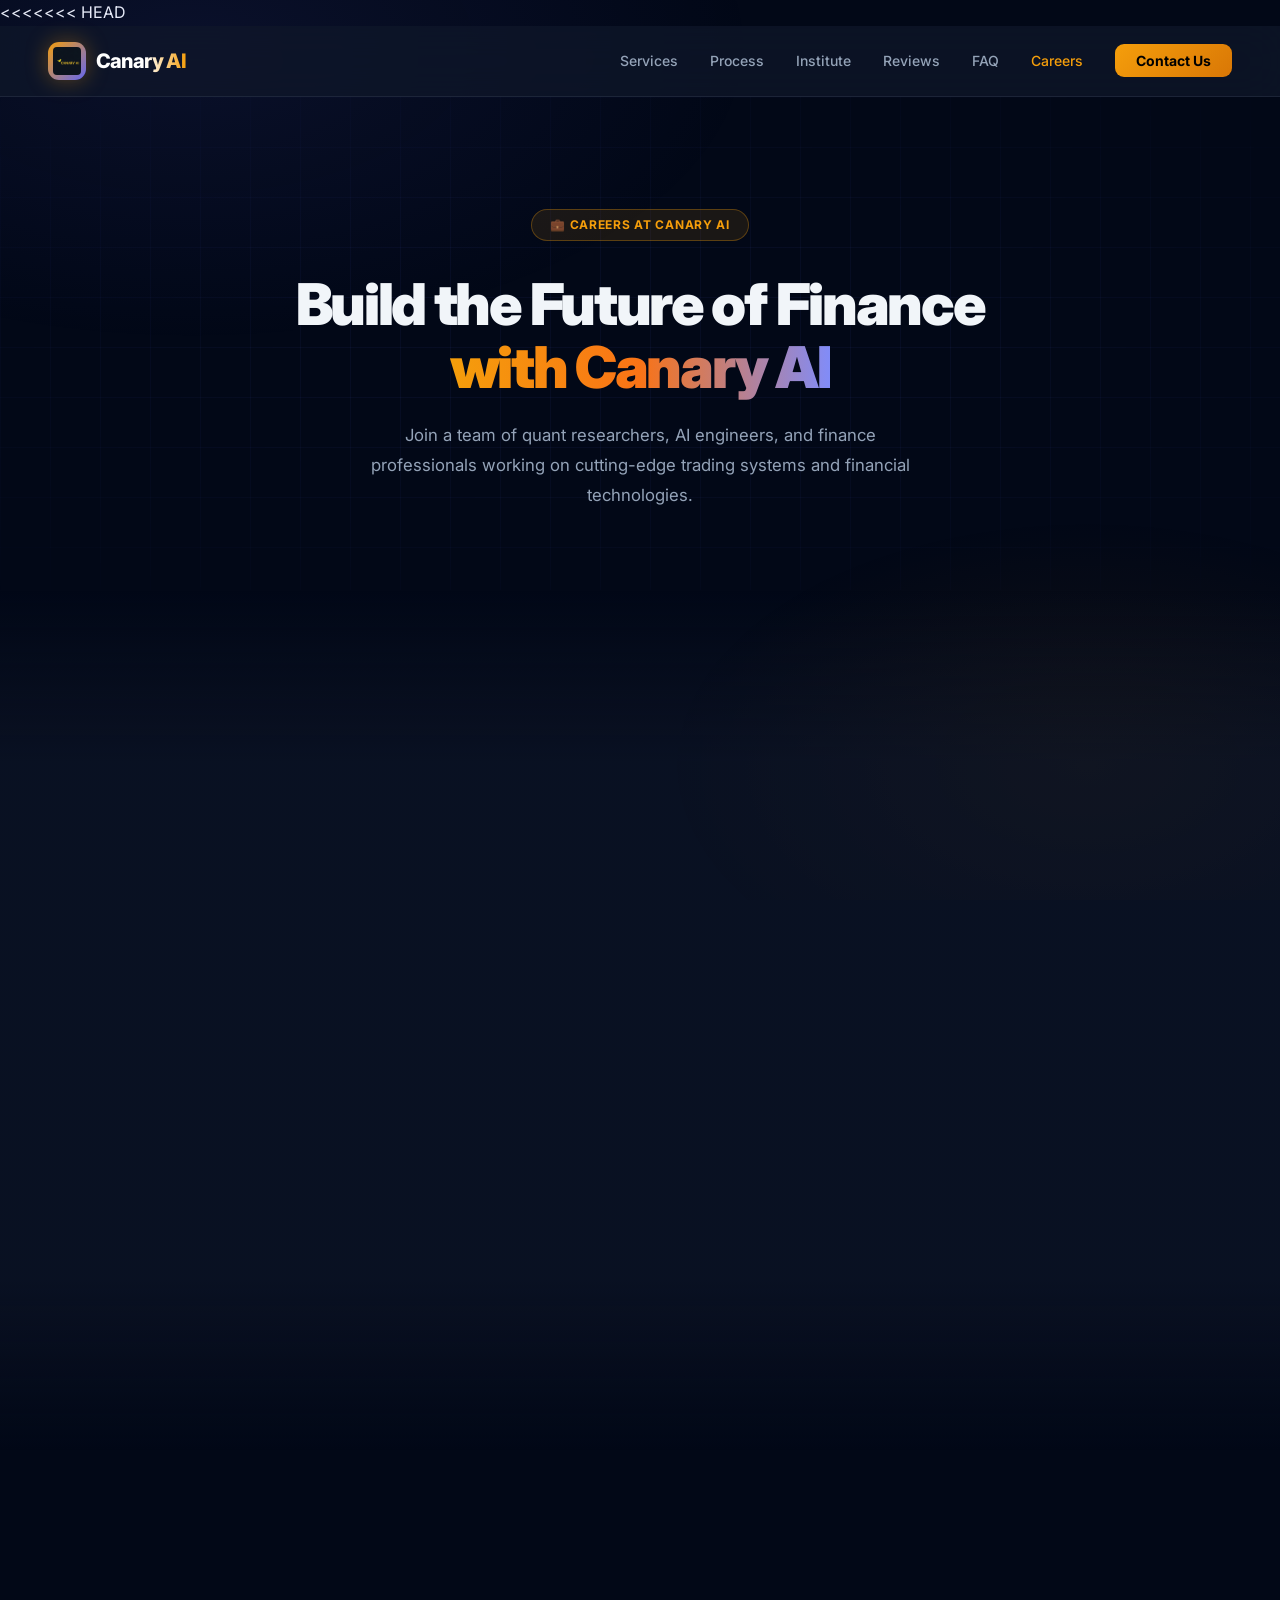
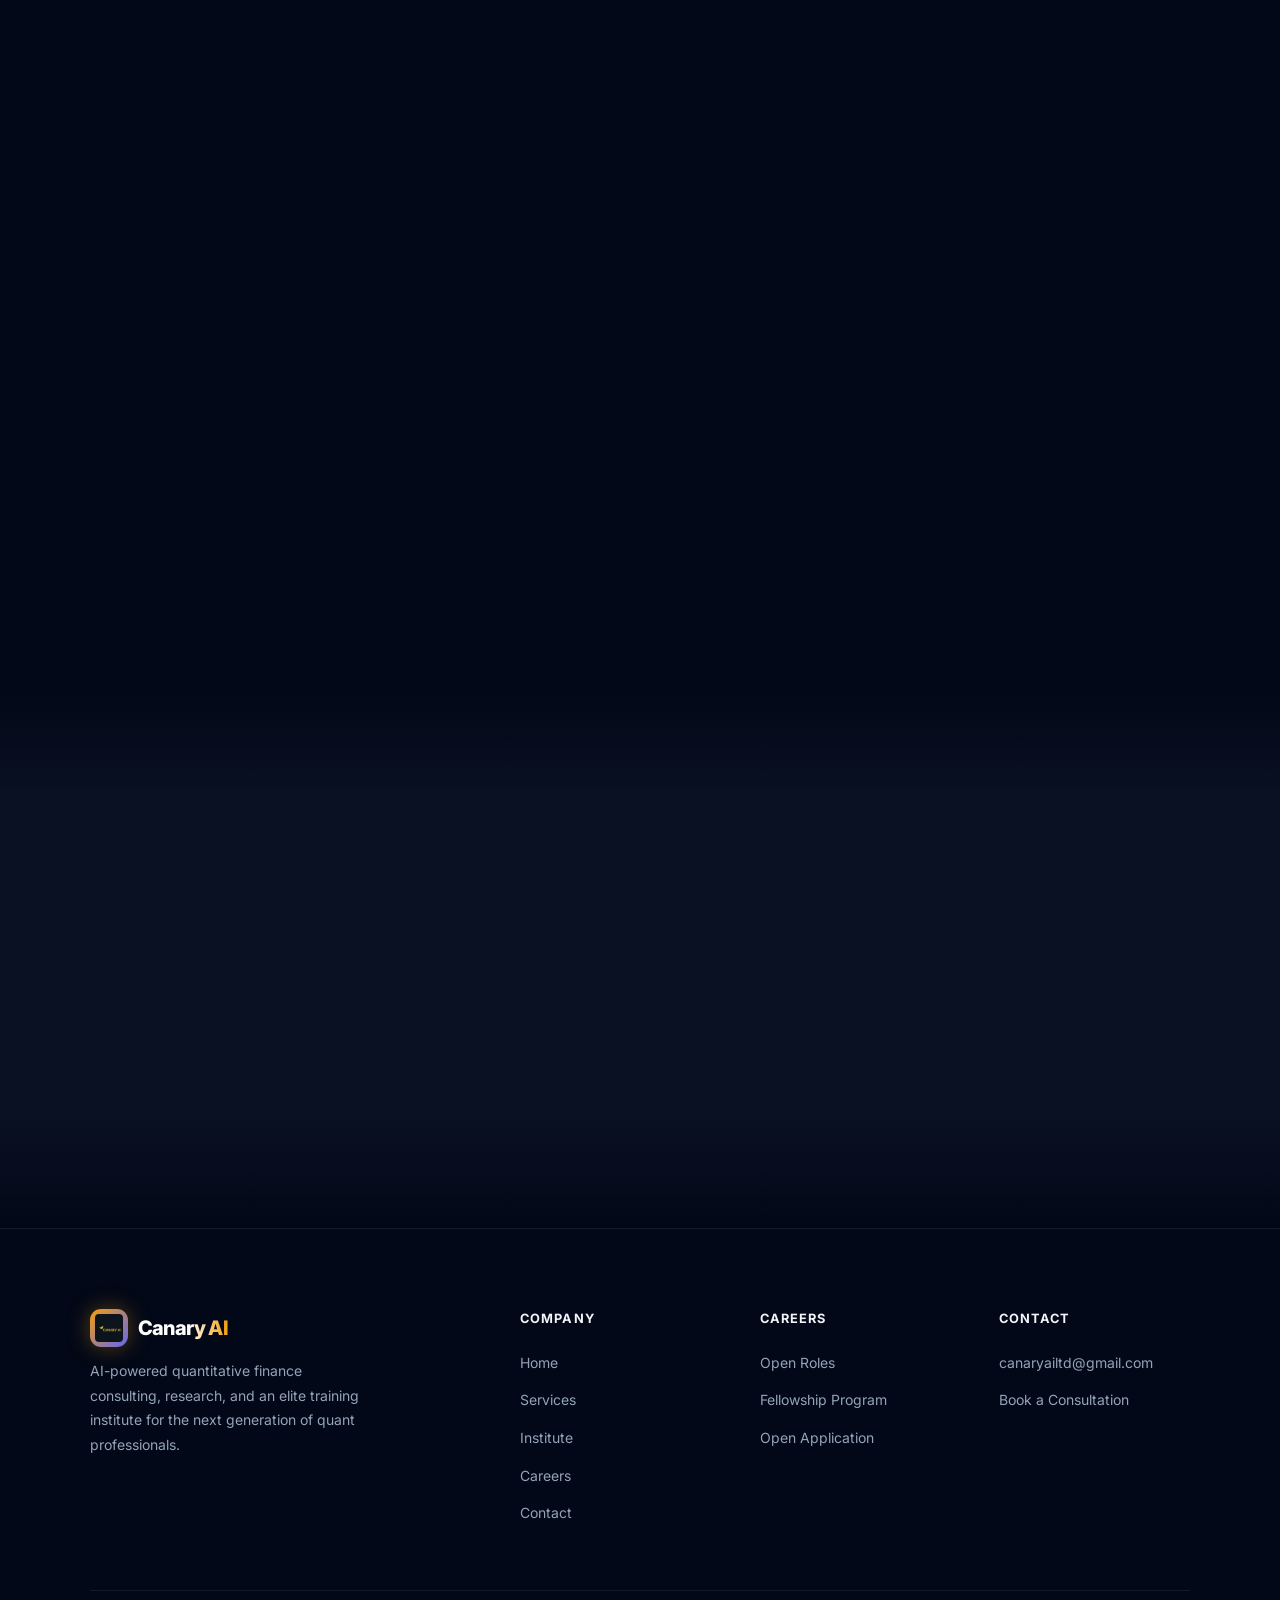
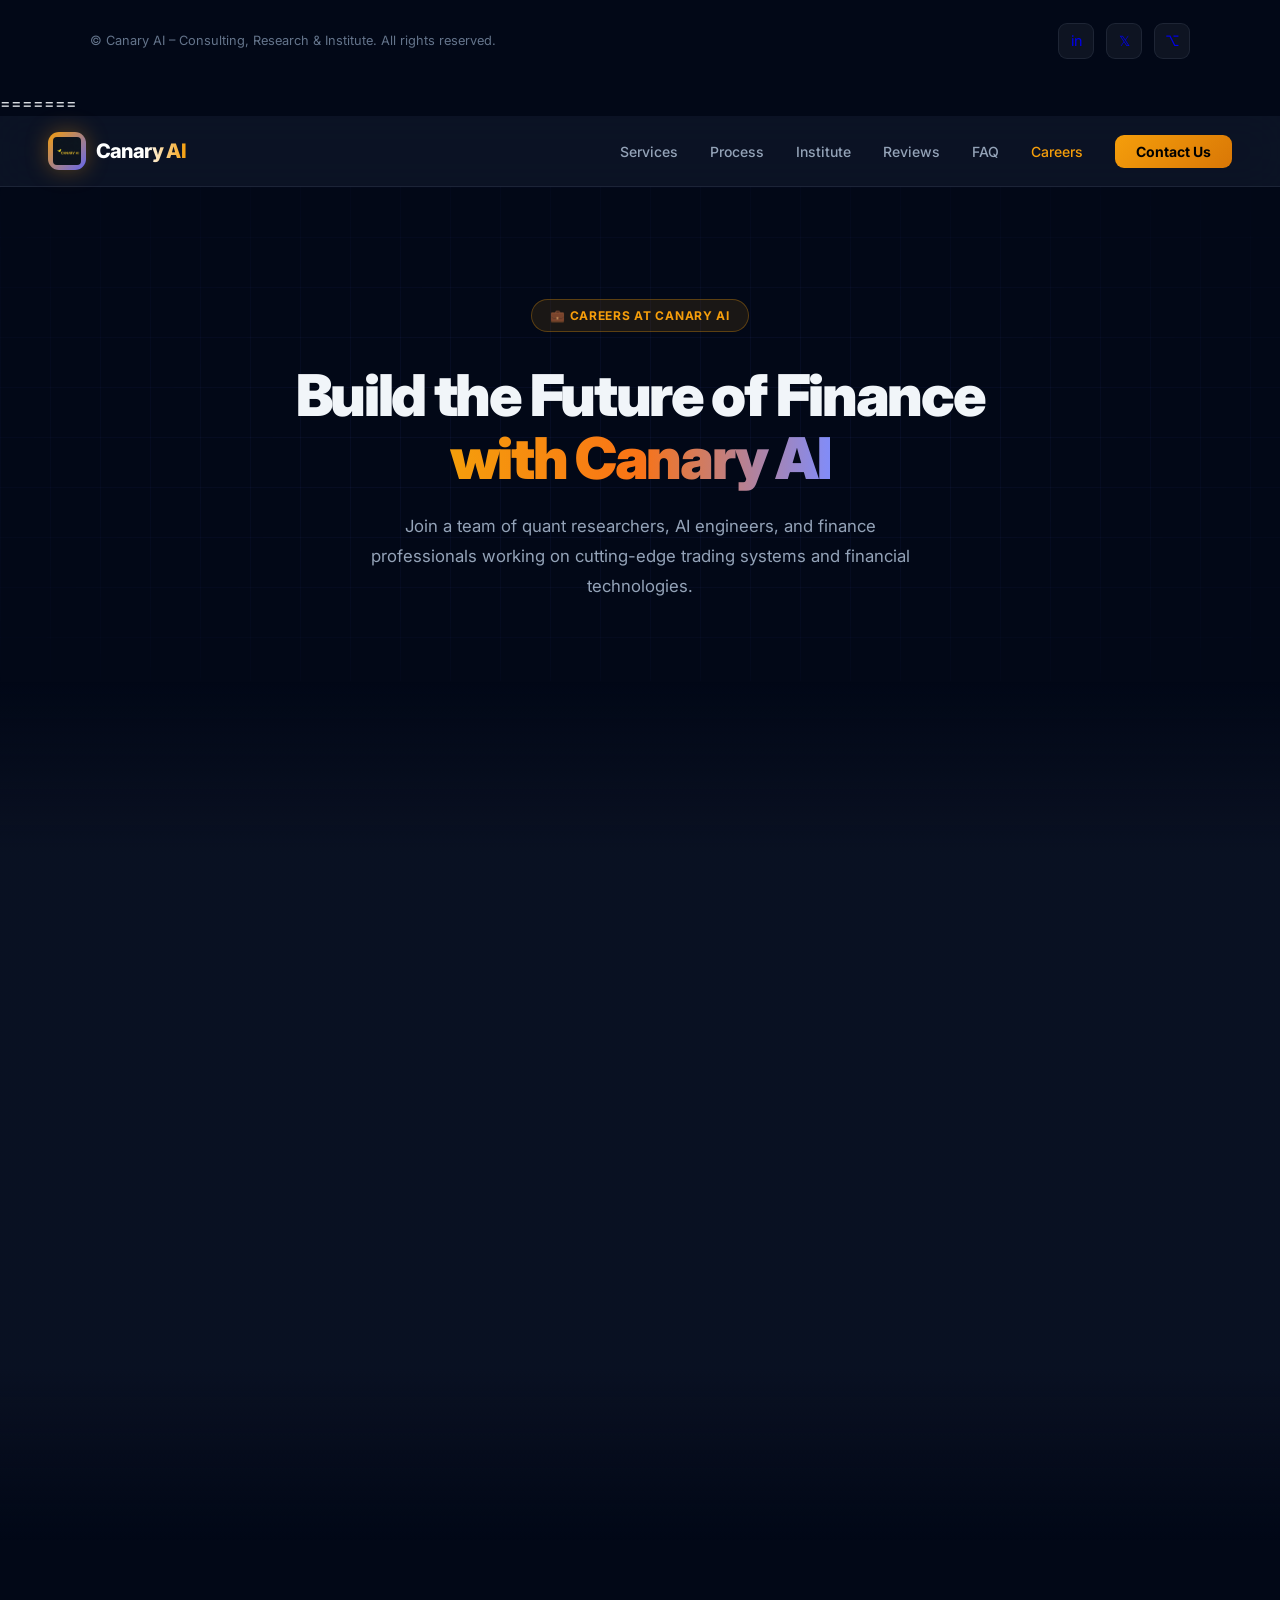
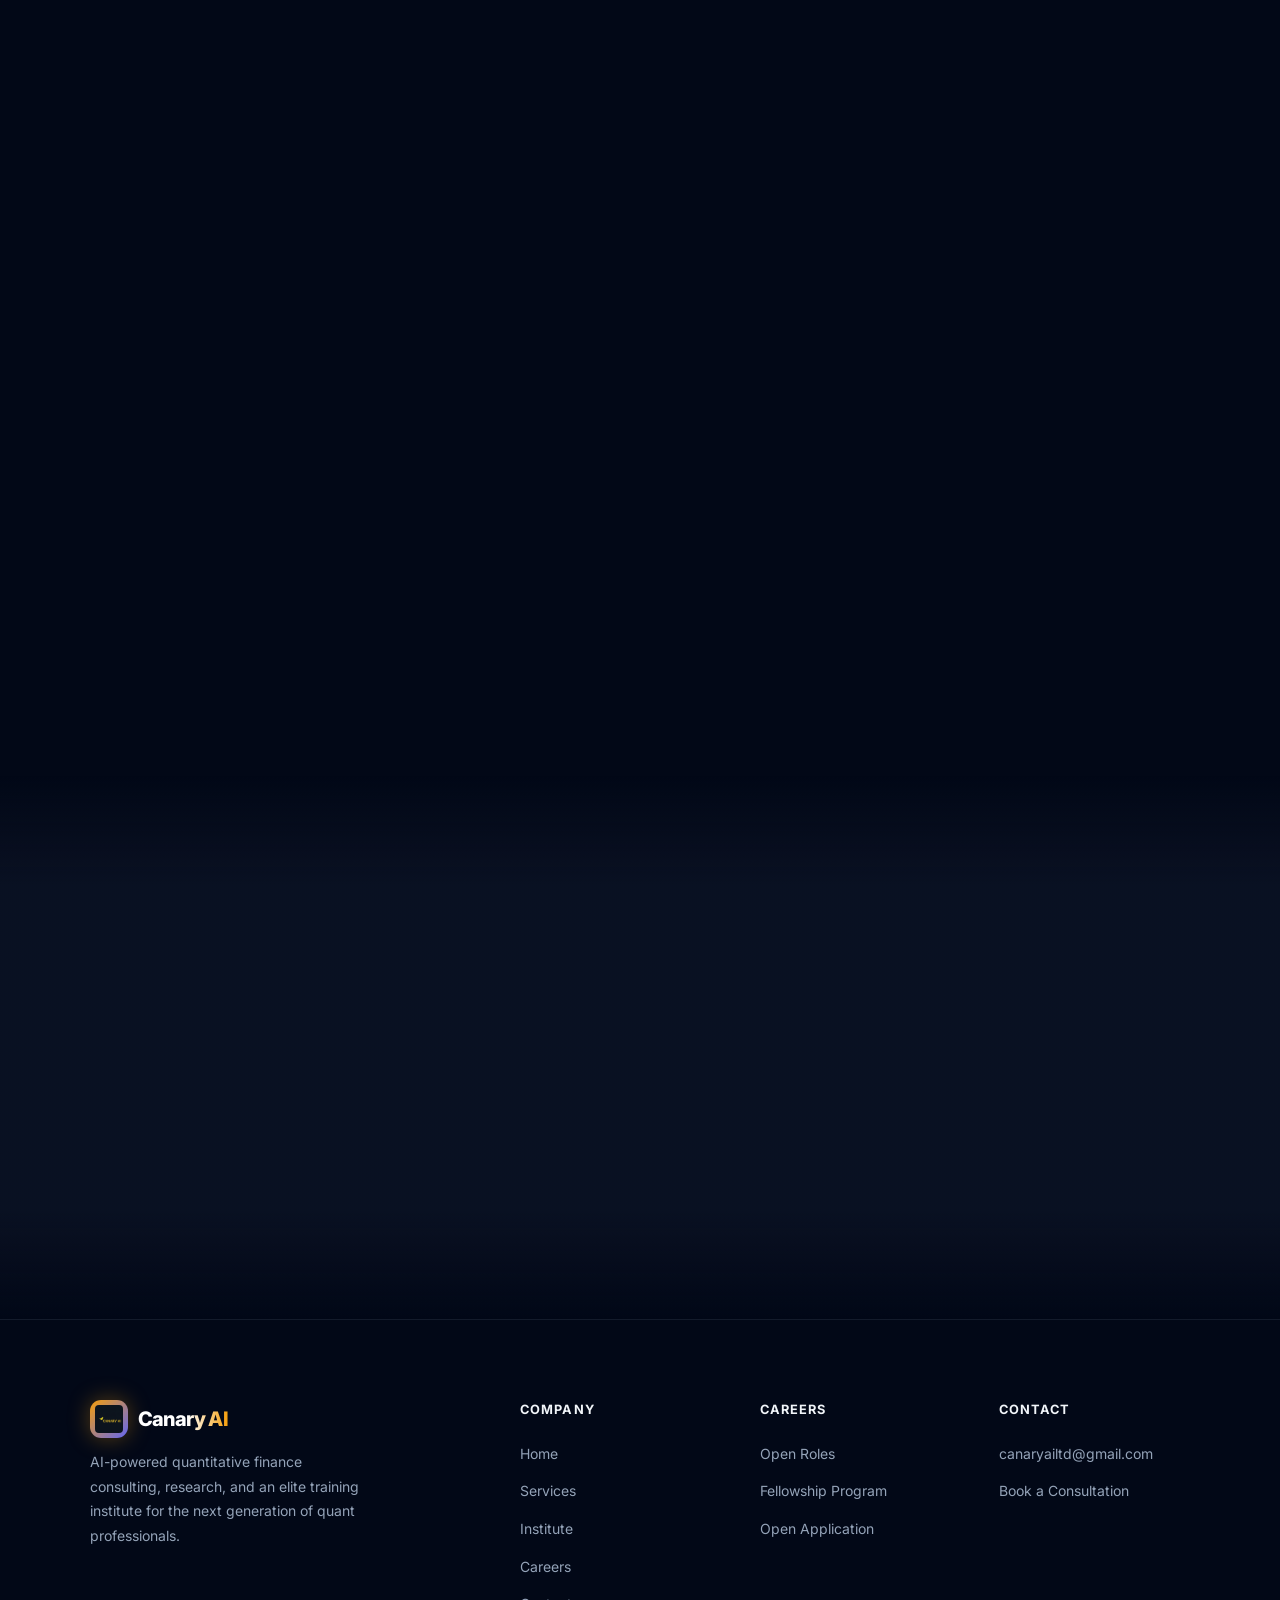
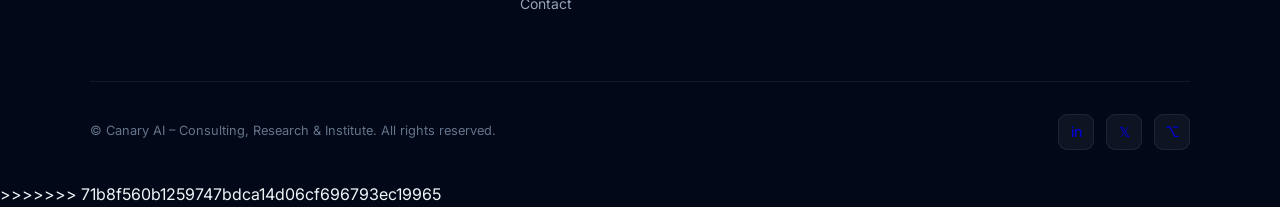
<file: careers.html>
<<<<<<< HEAD
<!DOCTYPE html>
<html lang="en">

<head>
    <meta charset="UTF-8" />
    <meta name="viewport" content="width=device-width, initial-scale=1.0" />
    <title>Careers – Canary AI</title>
    <meta name="description"
        content="Join Canary AI – explore open roles and fellowship opportunities in quantitative finance, AI research, and fintech." />
    <link rel="preconnect" href="https://fonts.googleapis.com" />
    <link rel="preconnect" href="https://fonts.gstatic.com" crossorigin />
    <link href="https://fonts.googleapis.com/css2?family=Inter:wght@300;400;500;600;700;800;900&display=swap"
        rel="stylesheet" />
    <link rel="stylesheet" href="css/style.css" />
    <style>
        /* ── Careers-page specific styles ── */
        .page-hero {
            position: relative;
            z-index: 1;
            padding: 7rem 2rem 5rem;
            text-align: center;
            overflow: hidden;
        }

        .page-hero .hero-grid {
            position: absolute;
            inset: 0;
            z-index: -1;
            background-image:
                linear-gradient(rgba(99, 102, 241, .06) 1px, transparent 1px),
                linear-gradient(90deg, rgba(99, 102, 241, .06) 1px, transparent 1px);
            background-size: 50px 50px;
            mask-image: radial-gradient(ellipse 80% 70% at 50% 50%, black 30%, transparent 100%);
        }

        .page-hero h1 {
            font-size: clamp(2rem, 5.5vw, 3.6rem);
            font-weight: 900;
            letter-spacing: -.04em;
            line-height: 1.1;
            animation: fadeUp .7s .1s ease both;
        }

        .page-hero p {
            margin-top: 1.25rem;
            color: var(--muted);
            font-size: 1.05rem;
            max-width: 580px;
            margin-left: auto;
            margin-right: auto;
            line-height: 1.8;
            animation: fadeUp .7s .2s ease both;
        }

        /* Why join */
        .why-grid {
            display: grid;
            grid-template-columns: repeat(auto-fit, minmax(240px, 1fr));
            gap: 1.25rem;
            max-width: 1100px;
            margin: 0 auto;
        }

        .why-card {
            border: 1px solid var(--border);
            border-radius: 16px;
            padding: 1.5rem;
            background: rgba(99, 102, 241, .04);
            transition: transform .3s, border-color .3s;
        }

        .why-card:hover {
            transform: translateY(-4px);
            border-color: rgba(99, 102, 241, .28);
        }

        .why-icon {
            font-size: 1.75rem;
            margin-bottom: .75rem;
        }

        .why-card h4 {
            font-size: .97rem;
            font-weight: 700;
            margin-bottom: .5rem;
        }

        .why-card p {
            color: var(--muted);
            font-size: .855rem;
            line-height: 1.7;
        }

        /* Job listings */
        .jobs-wrap {
            max-width: 860px;
            margin: 0 auto;
            display: flex;
            flex-direction: column;
            gap: 1.25rem;
        }

        .job-card {
            background: var(--glass);
            border: 1px solid var(--border);
            border-radius: 18px;
            padding: 1.75rem 2rem;
            backdrop-filter: blur(16px);
            display: flex;
            align-items: center;
            justify-content: space-between;
            gap: 1.5rem;
            flex-wrap: wrap;
            transition: transform .3s, border-color .3s, box-shadow .3s;
        }

        .job-card:hover {
            transform: translateY(-4px);
            border-color: rgba(245, 158, 11, .25);
            box-shadow: 0 16px 50px rgba(0, 0, 0, .3);
        }

        .job-info {
            flex: 1;
            min-width: 200px;
        }

        .job-dept {
            display: inline-block;
            font-size: .7rem;
            font-weight: 700;
            letter-spacing: .07em;
            text-transform: uppercase;
            border-radius: 999px;
            padding: .2rem .75rem;
            margin-bottom: .6rem;
        }

        .dept-quant {
            background: rgba(245, 158, 11, .12);
            color: var(--amber);
        }

        .dept-ai {
            background: rgba(99, 102, 241, .12);
            color: #a5b4fc;
        }

        .dept-tech {
            background: rgba(16, 185, 129, .12);
            color: #6ee7b7;
        }

        .dept-ops {
            background: rgba(239, 68, 68, .12);
            color: #fca5a5;
        }

        .dept-fellow {
            background: rgba(251, 191, 36, .12);
            color: #fde68a;
        }

        .job-card h3 {
            font-size: 1.05rem;
            font-weight: 700;
            margin-bottom: .35rem;
        }

        .job-meta {
            display: flex;
            flex-wrap: wrap;
            gap: .6rem;
            margin-top: .5rem;
        }

        .job-tag {
            font-size: .75rem;
            color: var(--subtle);
            background: rgba(255, 255, 255, .04);
            border: 1px solid var(--border);
            border-radius: 6px;
            padding: .15rem .6rem;
        }

        .job-actions {
            display: flex;
            gap: .75rem;
            align-items: center;
        }

        /* Fellowship CTA */
        .fellow-cta {
            max-width: 860px;
            margin: 0 auto;
            background: linear-gradient(135deg, rgba(245, 158, 11, .1), rgba(99, 102, 241, .1));
            border: 1px solid rgba(245, 158, 11, .22);
            border-radius: 24px;
            padding: 3rem 2.5rem;
            text-align: center;
            position: relative;
            overflow: hidden;
            backdrop-filter: blur(16px);
        }

        .fellow-cta::before {
            content: '';
            position: absolute;
            top: -40%;
            left: -20%;
            width: 260px;
            height: 260px;
            background: radial-gradient(circle, rgba(245, 158, 11, .12), transparent 70%);
            pointer-events: none;
        }

        .fellow-cta h2 {
            font-size: clamp(1.5rem, 3.5vw, 2rem);
            font-weight: 800;
            letter-spacing: -.03em;
            margin-bottom: .75rem;
        }

        .fellow-cta p {
            color: var(--muted);
            font-size: .95rem;
            margin-bottom: 2rem;
            max-width: 480px;
            margin-left: auto;
            margin-right: auto;
        }

        /* Apply modal */
        .modal-overlay {
            display: none;
            position: fixed;
            inset: 0;
            background: rgba(2, 8, 23, .85);
            z-index: 999;
            align-items: center;
            justify-content: center;
            backdrop-filter: blur(6px);
            padding: 1rem;
        }

        .modal-overlay.open {
            display: flex;
        }

        .modal {
            background: var(--bg2);
            border: 1px solid var(--border2);
            border-radius: 24px;
            padding: 2.5rem;
            max-width: 520px;
            width: 100%;
            position: relative;
            animation: fadeUp .4s ease both;
        }

        .modal-close {
            position: absolute;
            top: 1.25rem;
            right: 1.25rem;
            background: rgba(255, 255, 255, .06);
            border: 1px solid var(--border);
            border-radius: 8px;
            color: var(--muted);
            cursor: pointer;
            font-size: .9rem;
            padding: .3rem .65rem;
        }

        .modal h3 {
            font-size: 1.3rem;
            font-weight: 800;
            margin-bottom: .4rem;
        }

        .modal .role-label {
            color: var(--amber);
            font-size: .82rem;
            font-weight: 600;
            margin-bottom: 1.5rem;
            display: block;
        }

        .form-group {
            margin-bottom: 1.1rem;
        }

        .form-group label {
            display: block;
            font-size: .82rem;
            font-weight: 600;
            color: var(--muted);
            margin-bottom: .4rem;
        }

        .form-group input,
        .form-group textarea,
        .form-group select {
            width: 100%;
            background: rgba(255, 255, 255, .04);
            border: 1px solid var(--border2);
            border-radius: 10px;
            padding: .7rem 1rem;
            color: var(--text);
            font-family: inherit;
            font-size: .9rem;
            outline: none;
            transition: border-color .25s;
        }

        .form-group input:focus,
        .form-group textarea:focus,
        .form-group select:focus {
            border-color: var(--amber);
        }

        .form-group textarea {
            resize: vertical;
            min-height: 90px;
        }

        .form-group select option {
            background: var(--bg2);
        }

        .form-row {
            display: grid;
            grid-template-columns: 1fr 1fr;
            gap: 1rem;
        }

        @media(max-width:480px) {
            .form-row {
                grid-template-columns: 1fr;
            }
        }

        @keyframes fadeUp {
            from {
                opacity: 0;
                transform: translateY(18px);
            }

            to {
                opacity: 1;
                transform: none;
            }
        }

        @keyframes fadeDown {
            from {
                opacity: 0;
                transform: translateY(-14px);
            }

            to {
                opacity: 1;
                transform: none;
            }
        }

        @keyframes bounce {

            0%,
            100% {
                transform: translateY(0);
            }

            50% {
                transform: translateY(6px);
            }
        }
    </style>
</head>

<body>

    <!-- ═══ NAVBAR ═══ -->
    <nav>
        <a href="index.html" class="nav-brand">
            <div class="logo-box">
                <img src="logo.jpeg" alt="Canary AI Logo"
                    style="width:28px;height:28px;object-fit:contain;border-radius:4px;" />
            </div>
            <span class="brand-name">Canary AI</span>
        </a>
        <ul class="nav-links">
            <li><a href="index.html#services">Services</a></li>
            <li><a href="index.html#process">Process</a></li>
            <li><a href="index.html#institute">Institute</a></li>
            <li><a href="index.html#testimonials">Reviews</a></li>
            <li><a href="index.html#faq">FAQ</a></li>
            <li><a href="careers.html" style="color:var(--amber)">Careers</a></li>
            <li><a href="index.html#contact" class="nav-cta-btn">Contact Us</a></li>
        </ul>
        <button class="hamburger" id="hamburger" aria-label="Toggle menu">
            <span></span><span></span><span></span>
        </button>
    </nav>

    <div class="mobile-menu" id="mobile-menu">
        <ul>
            <li><a href="index.html#services" onclick="closeMobile()">Services</a></li>
            <li><a href="index.html#institute" onclick="closeMobile()">Institute</a></li>
            <li><a href="careers.html" onclick="closeMobile()">Careers</a></li>
            <li><a href="index.html#contact" onclick="closeMobile()">Contact Us</a></li>
        </ul>
    </div>

    <!-- ═══ PAGE HERO ═══ -->
    <section class="page-hero">
        <div class="hero-grid"></div>
        <div class="hero-badge" style="animation:fadeDown .7s ease both">💼 Careers at Canary AI</div>
        <h1>Build the Future of Finance<br /><em
                style="font-style:normal;background:linear-gradient(90deg,var(--amber),#f97316,var(--indigo2));-webkit-background-clip:text;-webkit-text-fill-color:transparent;background-clip:text">with
                Canary AI</em></h1>
        <p>Join a team of quant researchers, AI engineers, and finance professionals working on cutting-edge trading
            systems and financial technologies.</p>
    </section>

    <!-- ═══ WHY JOIN ═══ -->
    <section class="sec sec-alt">
        <div class="sec-hd reveal">
            <span class="eyebrow">Why Canary AI</span>
            <h2 class="sec-title">Why Work With Us</h2>
            <p class="sec-sub">More than a job — a launchpad into the world of quantitative AI.</p>
        </div>
        <div class="why-grid">
            <div class="why-card reveal">
                <div class="why-icon">🔬</div>
                <h4>Real Research Work</h4>
                <p>Work directly on live AI models, trading systems, and fintech products from day one — no busywork.
                </p>
            </div>
            <div class="why-card reveal">
                <div class="why-icon">🧠</div>
                <h4>Elite Mentorship</h4>
                <p>Get guidance from experienced quant researchers, algo traders, and AI engineers in your field.</p>
            </div>
            <div class="why-card reveal">
                <div class="why-icon">🚀</div>
                <h4>Fast Career Growth</h4>
                <p>High performers move fast — from intern to researcher to full-time based on capability, not
                    seniority.</p>
            </div>
            <div class="why-card reveal">
                <div class="why-icon">🌐</div>
                <h4>Remote Friendly</h4>
                <p>Work from anywhere in India. We focus on output and impact, not office hours.</p>
            </div>
            <div class="why-card reveal">
                <div class="why-icon">💰</div>
                <h4>Performance Incentives</h4>
                <p>Exceptional contributors earn stipends, bonuses, and equity-like performance rewards.</p>
            </div>
            <div class="why-card reveal">
                <div class="why-icon">📈</div>
                <h4>Market Exposure</h4>
                <p>Work with real financial data, live markets, and production-grade systems that trade real capital.
                </p>
            </div>
        </div>
    </section>

    <!-- ═══ OPEN ROLES ═══ -->
    <section class="sec" id="open-roles">
        <div class="sec-hd reveal">
            <span class="eyebrow">Open Positions</span>
            <h2 class="sec-title">Current Openings</h2>
            <p class="sec-sub">We regularly seek exceptional talent across research, engineering, and finance.</p>
        </div>

        <!-- No openings state -->
        <div class="jobs-wrap reveal">
            <div
                style="text-align:center;padding:4rem 2rem;border:1px dashed var(--border2);border-radius:24px;background:rgba(255,255,255,.02);">
                <div style="font-size:3rem;margin-bottom:1.25rem;">🔍</div>
                <h3 style="font-size:1.3rem;font-weight:800;margin-bottom:.6rem;">No Open Positions Right Now</h3>
                <p style="color:var(--muted);font-size:.95rem;max-width:460px;margin:0 auto 2rem;line-height:1.8;">We
                    don't have any active job listings at the moment, but we're always interested in hearing from
                    talented people. Send us an open application and we'll keep you in mind.</p>
                <a href="mailto:canaryailtd@gmail.com?subject=Open Application" class="btn btn-primary">📩 Send Open
                    Application</a>
            </div>
        </div>
    </section>

    <!-- ═══ FELLOWSHIP CTA ═══ -->
    <section class="sec sec-alt">
        <div class="fellow-cta reveal">
            <span class="eyebrow">Don't See Your Role?</span>
            <h2>We're Always Looking for Exceptional People</h2>
            <p>Send us your CV and tell us what you bring to the table. If you're talented and passionate about AI and
                markets, we want to hear from you.</p>
            <div style="display:flex;gap:1rem;justify-content:center;flex-wrap:wrap;position:relative;z-index:1">
                <a href="mailto:canaryailtd@gmail.com?subject=Open Application" class="btn btn-primary">📩 Send Open
                    Application</a>
                <a href="index.html#institute" class="btn btn-outline">Learn about Fellowship →</a>
            </div>
        </div>
    </section>

    <!-- ═══ FOOTER ═══ -->
    <footer>
        <div class="footer-grid">
            <div class="footer-brand">
                <a href="index.html" class="nav-brand">
                    <div class="logo-box">
                        <img src="logo.jpeg" alt="Canary AI Logo"
                            style="width:28px;height:28px;object-fit:contain;border-radius:4px;" />
                    </div>
                    <span class="brand-name">Canary AI</span>
                </a>
                <p>AI-powered quantitative finance consulting, research, and an elite training institute for the next
                    generation of quant professionals.</p>
            </div>
            <div class="footer-col">
                <h6>Company</h6>
                <ul>
                    <li><a href="index.html">Home</a></li>
                    <li><a href="index.html#services">Services</a></li>
                    <li><a href="index.html#institute">Institute</a></li>
                    <li><a href="careers.html">Careers</a></li>
                    <li><a href="index.html#contact">Contact</a></li>
                </ul>
            </div>
            <div class="footer-col">
                <h6>Careers</h6>
                <ul>
                    <li><a href="#open-roles">Open Roles</a></li>
                    <li><a href="index.html#institute">Fellowship Program</a></li>
                    <li><a href="mailto:canaryailtd@gmail.com?subject=Open Application">Open Application</a></li>
                </ul>
            </div>
            <div class="footer-col">
                <h6>Contact</h6>
                <ul>
                    <li><a href="mailto:canaryailtd@gmail.com">canaryailtd@gmail.com</a></li>
                    <li><a href="index.html#contact">Book a Consultation</a></li>
                </ul>
            </div>
        </div>
        <div class="footer-bottom">
            <p>© <span id="yr"></span> Canary AI – Consulting, Research &amp; Institute. All rights reserved.</p>
            <div class="social-links">
                <a href="https://www.linkedin.com/in/canary-ai-3b74503a5/" class="social-btn" title="LinkedIn">in</a>
                <a href="#" class="social-btn" title="Twitter / X">𝕏</a>
                <a href="#" class="social-btn" title="GitHub">⌥</a>
            </div>
        </div>
    </footer>

    <script src="js/main.js"></script>
</body>

=======
<!DOCTYPE html>
<html lang="en">

<head>
    <meta charset="UTF-8" />
    <meta name="viewport" content="width=device-width, initial-scale=1.0" />
    <title>Careers – Canary AI</title>
    <meta name="description"
        content="Join Canary AI – explore open roles and fellowship opportunities in quantitative finance, AI research, and fintech." />
    <link rel="preconnect" href="https://fonts.googleapis.com" />
    <link rel="preconnect" href="https://fonts.gstatic.com" crossorigin />
    <link href="https://fonts.googleapis.com/css2?family=Inter:wght@300;400;500;600;700;800;900&display=swap"
        rel="stylesheet" />
    <link rel="stylesheet" href="css/style.css" />
    <style>
        /* ── Careers-page specific styles ── */
        .page-hero {
            position: relative;
            z-index: 1;
            padding: 7rem 2rem 5rem;
            text-align: center;
            overflow: hidden;
        }

        .page-hero .hero-grid {
            position: absolute;
            inset: 0;
            z-index: -1;
            background-image:
                linear-gradient(rgba(99, 102, 241, .06) 1px, transparent 1px),
                linear-gradient(90deg, rgba(99, 102, 241, .06) 1px, transparent 1px);
            background-size: 50px 50px;
            mask-image: radial-gradient(ellipse 80% 70% at 50% 50%, black 30%, transparent 100%);
        }

        .page-hero h1 {
            font-size: clamp(2rem, 5.5vw, 3.6rem);
            font-weight: 900;
            letter-spacing: -.04em;
            line-height: 1.1;
            animation: fadeUp .7s .1s ease both;
        }

        .page-hero p {
            margin-top: 1.25rem;
            color: var(--muted);
            font-size: 1.05rem;
            max-width: 580px;
            margin-left: auto;
            margin-right: auto;
            line-height: 1.8;
            animation: fadeUp .7s .2s ease both;
        }

        /* Why join */
        .why-grid {
            display: grid;
            grid-template-columns: repeat(auto-fit, minmax(240px, 1fr));
            gap: 1.25rem;
            max-width: 1100px;
            margin: 0 auto;
        }

        .why-card {
            border: 1px solid var(--border);
            border-radius: 16px;
            padding: 1.5rem;
            background: rgba(99, 102, 241, .04);
            transition: transform .3s, border-color .3s;
        }

        .why-card:hover {
            transform: translateY(-4px);
            border-color: rgba(99, 102, 241, .28);
        }

        .why-icon {
            font-size: 1.75rem;
            margin-bottom: .75rem;
        }

        .why-card h4 {
            font-size: .97rem;
            font-weight: 700;
            margin-bottom: .5rem;
        }

        .why-card p {
            color: var(--muted);
            font-size: .855rem;
            line-height: 1.7;
        }

        /* Job listings */
        .jobs-wrap {
            max-width: 860px;
            margin: 0 auto;
            display: flex;
            flex-direction: column;
            gap: 1.25rem;
        }

        .job-card {
            background: var(--glass);
            border: 1px solid var(--border);
            border-radius: 18px;
            padding: 1.75rem 2rem;
            backdrop-filter: blur(16px);
            display: flex;
            align-items: center;
            justify-content: space-between;
            gap: 1.5rem;
            flex-wrap: wrap;
            transition: transform .3s, border-color .3s, box-shadow .3s;
        }

        .job-card:hover {
            transform: translateY(-4px);
            border-color: rgba(245, 158, 11, .25);
            box-shadow: 0 16px 50px rgba(0, 0, 0, .3);
        }

        .job-info {
            flex: 1;
            min-width: 200px;
        }

        .job-dept {
            display: inline-block;
            font-size: .7rem;
            font-weight: 700;
            letter-spacing: .07em;
            text-transform: uppercase;
            border-radius: 999px;
            padding: .2rem .75rem;
            margin-bottom: .6rem;
        }

        .dept-quant {
            background: rgba(245, 158, 11, .12);
            color: var(--amber);
        }

        .dept-ai {
            background: rgba(99, 102, 241, .12);
            color: #a5b4fc;
        }

        .dept-tech {
            background: rgba(16, 185, 129, .12);
            color: #6ee7b7;
        }

        .dept-ops {
            background: rgba(239, 68, 68, .12);
            color: #fca5a5;
        }

        .dept-fellow {
            background: rgba(251, 191, 36, .12);
            color: #fde68a;
        }

        .job-card h3 {
            font-size: 1.05rem;
            font-weight: 700;
            margin-bottom: .35rem;
        }

        .job-meta {
            display: flex;
            flex-wrap: wrap;
            gap: .6rem;
            margin-top: .5rem;
        }

        .job-tag {
            font-size: .75rem;
            color: var(--subtle);
            background: rgba(255, 255, 255, .04);
            border: 1px solid var(--border);
            border-radius: 6px;
            padding: .15rem .6rem;
        }

        .job-actions {
            display: flex;
            gap: .75rem;
            align-items: center;
        }

        /* Fellowship CTA */
        .fellow-cta {
            max-width: 860px;
            margin: 0 auto;
            background: linear-gradient(135deg, rgba(245, 158, 11, .1), rgba(99, 102, 241, .1));
            border: 1px solid rgba(245, 158, 11, .22);
            border-radius: 24px;
            padding: 3rem 2.5rem;
            text-align: center;
            position: relative;
            overflow: hidden;
            backdrop-filter: blur(16px);
        }

        .fellow-cta::before {
            content: '';
            position: absolute;
            top: -40%;
            left: -20%;
            width: 260px;
            height: 260px;
            background: radial-gradient(circle, rgba(245, 158, 11, .12), transparent 70%);
            pointer-events: none;
        }

        .fellow-cta h2 {
            font-size: clamp(1.5rem, 3.5vw, 2rem);
            font-weight: 800;
            letter-spacing: -.03em;
            margin-bottom: .75rem;
        }

        .fellow-cta p {
            color: var(--muted);
            font-size: .95rem;
            margin-bottom: 2rem;
            max-width: 480px;
            margin-left: auto;
            margin-right: auto;
        }

        /* Apply modal */
        .modal-overlay {
            display: none;
            position: fixed;
            inset: 0;
            background: rgba(2, 8, 23, .85);
            z-index: 999;
            align-items: center;
            justify-content: center;
            backdrop-filter: blur(6px);
            padding: 1rem;
        }

        .modal-overlay.open {
            display: flex;
        }

        .modal {
            background: var(--bg2);
            border: 1px solid var(--border2);
            border-radius: 24px;
            padding: 2.5rem;
            max-width: 520px;
            width: 100%;
            position: relative;
            animation: fadeUp .4s ease both;
        }

        .modal-close {
            position: absolute;
            top: 1.25rem;
            right: 1.25rem;
            background: rgba(255, 255, 255, .06);
            border: 1px solid var(--border);
            border-radius: 8px;
            color: var(--muted);
            cursor: pointer;
            font-size: .9rem;
            padding: .3rem .65rem;
        }

        .modal h3 {
            font-size: 1.3rem;
            font-weight: 800;
            margin-bottom: .4rem;
        }

        .modal .role-label {
            color: var(--amber);
            font-size: .82rem;
            font-weight: 600;
            margin-bottom: 1.5rem;
            display: block;
        }

        .form-group {
            margin-bottom: 1.1rem;
        }

        .form-group label {
            display: block;
            font-size: .82rem;
            font-weight: 600;
            color: var(--muted);
            margin-bottom: .4rem;
        }

        .form-group input,
        .form-group textarea,
        .form-group select {
            width: 100%;
            background: rgba(255, 255, 255, .04);
            border: 1px solid var(--border2);
            border-radius: 10px;
            padding: .7rem 1rem;
            color: var(--text);
            font-family: inherit;
            font-size: .9rem;
            outline: none;
            transition: border-color .25s;
        }

        .form-group input:focus,
        .form-group textarea:focus,
        .form-group select:focus {
            border-color: var(--amber);
        }

        .form-group textarea {
            resize: vertical;
            min-height: 90px;
        }

        .form-group select option {
            background: var(--bg2);
        }

        .form-row {
            display: grid;
            grid-template-columns: 1fr 1fr;
            gap: 1rem;
        }

        @media(max-width:480px) {
            .form-row {
                grid-template-columns: 1fr;
            }
        }

        @keyframes fadeUp {
            from {
                opacity: 0;
                transform: translateY(18px);
            }

            to {
                opacity: 1;
                transform: none;
            }
        }

        @keyframes fadeDown {
            from {
                opacity: 0;
                transform: translateY(-14px);
            }

            to {
                opacity: 1;
                transform: none;
            }
        }

        @keyframes bounce {

            0%,
            100% {
                transform: translateY(0);
            }

            50% {
                transform: translateY(6px);
            }
        }
    </style>
</head>

<body>

    <!-- ═══ NAVBAR ═══ -->
    <nav>
        <a href="index.html" class="nav-brand">
            <div class="logo-box">
                <img src="logo.jpeg" alt="Canary AI Logo"
                    style="width:28px;height:28px;object-fit:contain;border-radius:4px;" />
            </div>
            <span class="brand-name">Canary AI</span>
        </a>
        <ul class="nav-links">
            <li><a href="index.html#services">Services</a></li>
            <li><a href="index.html#process">Process</a></li>
            <li><a href="index.html#institute">Institute</a></li>
            <li><a href="index.html#testimonials">Reviews</a></li>
            <li><a href="index.html#faq">FAQ</a></li>
            <li><a href="careers.html" style="color:var(--amber)">Careers</a></li>
            <li><a href="index.html#contact" class="nav-cta-btn">Contact Us</a></li>
        </ul>
        <button class="hamburger" id="hamburger" aria-label="Toggle menu">
            <span></span><span></span><span></span>
        </button>
    </nav>

    <div class="mobile-menu" id="mobile-menu">
        <ul>
            <li><a href="index.html#services" onclick="closeMobile()">Services</a></li>
            <li><a href="index.html#institute" onclick="closeMobile()">Institute</a></li>
            <li><a href="careers.html" onclick="closeMobile()">Careers</a></li>
            <li><a href="index.html#contact" onclick="closeMobile()">Contact Us</a></li>
        </ul>
    </div>

    <!-- ═══ PAGE HERO ═══ -->
    <section class="page-hero">
        <div class="hero-grid"></div>
        <div class="hero-badge" style="animation:fadeDown .7s ease both">💼 Careers at Canary AI</div>
        <h1>Build the Future of Finance<br /><em
                style="font-style:normal;background:linear-gradient(90deg,var(--amber),#f97316,var(--indigo2));-webkit-background-clip:text;-webkit-text-fill-color:transparent;background-clip:text">with
                Canary AI</em></h1>
        <p>Join a team of quant researchers, AI engineers, and finance professionals working on cutting-edge trading
            systems and financial technologies.</p>
    </section>

    <!-- ═══ WHY JOIN ═══ -->
    <section class="sec sec-alt">
        <div class="sec-hd reveal">
            <span class="eyebrow">Why Canary AI</span>
            <h2 class="sec-title">Why Work With Us</h2>
            <p class="sec-sub">More than a job — a launchpad into the world of quantitative AI.</p>
        </div>
        <div class="why-grid">
            <div class="why-card reveal">
                <div class="why-icon">🔬</div>
                <h4>Real Research Work</h4>
                <p>Work directly on live AI models, trading systems, and fintech products from day one — no busywork.
                </p>
            </div>
            <div class="why-card reveal">
                <div class="why-icon">🧠</div>
                <h4>Elite Mentorship</h4>
                <p>Get guidance from experienced quant researchers, algo traders, and AI engineers in your field.</p>
            </div>
            <div class="why-card reveal">
                <div class="why-icon">🚀</div>
                <h4>Fast Career Growth</h4>
                <p>High performers move fast — from intern to researcher to full-time based on capability, not
                    seniority.</p>
            </div>
            <div class="why-card reveal">
                <div class="why-icon">🌐</div>
                <h4>Remote Friendly</h4>
                <p>Work from anywhere in India. We focus on output and impact, not office hours.</p>
            </div>
            <div class="why-card reveal">
                <div class="why-icon">💰</div>
                <h4>Performance Incentives</h4>
                <p>Exceptional contributors earn stipends, bonuses, and equity-like performance rewards.</p>
            </div>
            <div class="why-card reveal">
                <div class="why-icon">📈</div>
                <h4>Market Exposure</h4>
                <p>Work with real financial data, live markets, and production-grade systems that trade real capital.
                </p>
            </div>
        </div>
    </section>

    <!-- ═══ OPEN ROLES ═══ -->
    <section class="sec" id="open-roles">
        <div class="sec-hd reveal">
            <span class="eyebrow">Open Positions</span>
            <h2 class="sec-title">Current Openings</h2>
            <p class="sec-sub">We regularly seek exceptional talent across research, engineering, and finance.</p>
        </div>

        <!-- No openings state -->
        <div class="jobs-wrap reveal">
            <div
                style="text-align:center;padding:4rem 2rem;border:1px dashed var(--border2);border-radius:24px;background:rgba(255,255,255,.02);">
                <div style="font-size:3rem;margin-bottom:1.25rem;">🔍</div>
                <h3 style="font-size:1.3rem;font-weight:800;margin-bottom:.6rem;">No Open Positions Right Now</h3>
                <p style="color:var(--muted);font-size:.95rem;max-width:460px;margin:0 auto 2rem;line-height:1.8;">We
                    don't have any active job listings at the moment, but we're always interested in hearing from
                    talented people. Send us an open application and we'll keep you in mind.</p>
                <a href="mailto:canaryailtd@gmail.com?subject=Open Application" class="btn btn-primary">📩 Send Open
                    Application</a>
            </div>
        </div>
    </section>

    <!-- ═══ FELLOWSHIP CTA ═══ -->
    <section class="sec sec-alt">
        <div class="fellow-cta reveal">
            <span class="eyebrow">Don't See Your Role?</span>
            <h2>We're Always Looking for Exceptional People</h2>
            <p>Send us your CV and tell us what you bring to the table. If you're talented and passionate about AI and
                markets, we want to hear from you.</p>
            <div style="display:flex;gap:1rem;justify-content:center;flex-wrap:wrap;position:relative;z-index:1">
                <a href="mailto:canaryailtd@gmail.com?subject=Open Application" class="btn btn-primary">📩 Send Open
                    Application</a>
                <a href="index.html#institute" class="btn btn-outline">Learn about Fellowship →</a>
            </div>
        </div>
    </section>

    <!-- ═══ FOOTER ═══ -->
    <footer>
        <div class="footer-grid">
            <div class="footer-brand">
                <a href="index.html" class="nav-brand">
                    <div class="logo-box">
                        <img src="logo.jpeg" alt="Canary AI Logo"
                            style="width:28px;height:28px;object-fit:contain;border-radius:4px;" />
                    </div>
                    <span class="brand-name">Canary AI</span>
                </a>
                <p>AI-powered quantitative finance consulting, research, and an elite training institute for the next
                    generation of quant professionals.</p>
            </div>
            <div class="footer-col">
                <h6>Company</h6>
                <ul>
                    <li><a href="index.html">Home</a></li>
                    <li><a href="index.html#services">Services</a></li>
                    <li><a href="index.html#institute">Institute</a></li>
                    <li><a href="careers.html">Careers</a></li>
                    <li><a href="index.html#contact">Contact</a></li>
                </ul>
            </div>
            <div class="footer-col">
                <h6>Careers</h6>
                <ul>
                    <li><a href="#open-roles">Open Roles</a></li>
                    <li><a href="index.html#institute">Fellowship Program</a></li>
                    <li><a href="mailto:canaryailtd@gmail.com?subject=Open Application">Open Application</a></li>
                </ul>
            </div>
            <div class="footer-col">
                <h6>Contact</h6>
                <ul>
                    <li><a href="mailto:canaryailtd@gmail.com">canaryailtd@gmail.com</a></li>
                    <li><a href="index.html#contact">Book a Consultation</a></li>
                </ul>
            </div>
        </div>
        <div class="footer-bottom">
            <p>© <span id="yr"></span> Canary AI – Consulting, Research &amp; Institute. All rights reserved.</p>
            <div class="social-links">
                <a href="https://www.linkedin.com/in/canary-ai-3b74503a5/" class="social-btn" title="LinkedIn">in</a>
                <a href="#" class="social-btn" title="Twitter / X">𝕏</a>
                <a href="#" class="social-btn" title="GitHub">⌥</a>
            </div>
        </div>
    </footer>

    <script src="js/main.js"></script>
</body>

>>>>>>> 71b8f560b1259747bdca14d06cf696793ec19965
</html>
</file>
<file: css/style.css>
/* ─────────────────────────────────────────
   Canary AI – Main Stylesheet
   style.css
───────────────────────────────────────── */

/* ── RESET & ROOT ── */
*, *::before, *::after {
  box-sizing: border-box;
  margin: 0;
  padding: 0;
}

:root {
  --bg:          #020817;
  --bg2:         #0f172a;
  --bg3:         #1e293b;
  --border:      rgba(148, 163, 184, .12);
  --border2:     rgba(148, 163, 184, .2);
  --amber:       #f59e0b;
  --amber2:      #d97706;
  --amber-glow:  rgba(245, 158, 11, .35);
  --indigo:      #6366f1;
  --indigo2:     #818cf8;
  --emerald:     #10b981;
  --text:        #f1f5f9;
  --muted:       #94a3b8;
  --subtle:      #64748b;
  --glass:       rgba(15, 23, 42, .75);
}

html {
  scroll-behavior: smooth;
}

body {
  font-family: 'Inter', sans-serif;
  background: var(--bg);
  color: var(--text);
  line-height: 1.6;
  overflow-x: hidden;
}

/* Ambient background glow */
body::before {
  content: '';
  position: fixed;
  inset: 0;
  pointer-events: none;
  z-index: 0;
  background:
    radial-gradient(ellipse 80% 60% at 15% 5%,  rgba(99, 102, 241, .09) 0%, transparent 55%),
    radial-gradient(ellipse 60% 50% at 85% 85%, rgba(245, 158, 11, .07) 0%, transparent 55%);
}

/* ─────────────────────────────────────────
   NAVBAR
───────────────────────────────────────── */
nav {
  position: sticky;
  top: 0;
  z-index: 200;
  display: flex;
  align-items: center;
  justify-content: space-between;
  padding: 1rem 3rem;
  background: var(--glass);
  backdrop-filter: blur(20px);
  -webkit-backdrop-filter: blur(20px);
  border-bottom: 1px solid var(--border);
}

.nav-brand {
  display: flex;
  align-items: center;
  gap: .6rem;
  text-decoration: none;
}

.logo-box {
  width: 38px;
  height: 38px;
  border-radius: 11px;
  display: flex;
  align-items: center;
  justify-content: center;
  font-size: 20px;
  background: linear-gradient(135deg, var(--amber), var(--indigo));
  box-shadow: 0 0 22px var(--amber-glow);
}

.brand-name {
  font-size: 1.25rem;
  font-weight: 800;
  letter-spacing: -.03em;
  background: linear-gradient(90deg, #fff 55%, var(--amber));
  -webkit-background-clip: text;
  -webkit-text-fill-color: transparent;
  background-clip: text;
}

.nav-links {
  display: flex;
  gap: 2rem;
  list-style: none;
  align-items: center;
}

.nav-links a {
  color: var(--muted);
  text-decoration: none;
  font-size: .875rem;
  font-weight: 500;
  transition: color .25s;
  position: relative;
}

.nav-links a::after {
  content: '';
  position: absolute;
  bottom: -3px;
  left: 0;
  width: 0;
  height: 2px;
  background: var(--amber);
  border-radius: 1px;
  transition: width .3s;
}

.nav-links a:hover             { color: var(--amber); }
.nav-links a:hover::after      { width: 100%; }

.nav-cta-btn {
  background: linear-gradient(135deg, var(--amber), var(--amber2));
  color: #000 !important;
  padding: .5rem 1.3rem;
  border-radius: 9px;
  font-weight: 700 !important;
  transition: transform .2s, box-shadow .2s !important;
}

.nav-cta-btn::after              { display: none !important; }
.nav-cta-btn:hover {
  transform: translateY(-2px) !important;
  box-shadow: 0 6px 22px var(--amber-glow) !important;
  color: #000 !important;
}

/* Hamburger (mobile) */
.hamburger {
  display: none;
  flex-direction: column;
  gap: 5px;
  cursor: pointer;
  padding: 4px;
  background: none;
  border: none;
}

.hamburger span {
  display: block;
  width: 24px;
  height: 2px;
  background: var(--text);
  border-radius: 2px;
  transition: .3s;
}

.hamburger.open span:nth-child(1) { transform: translateY(7px) rotate(45deg); }
.hamburger.open span:nth-child(2) { opacity: 0; }
.hamburger.open span:nth-child(3) { transform: translateY(-7px) rotate(-45deg); }

/* Mobile menu */
.mobile-menu {
  display: none;
  position: fixed;
  top: 65px;
  left: 0;
  right: 0;
  background: var(--glass);
  backdrop-filter: blur(20px);
  border-bottom: 1px solid var(--border);
  padding: 1.5rem 2rem;
  z-index: 199;
}

.mobile-menu.open { display: block; }

.mobile-menu ul {
  list-style: none;
  display: flex;
  flex-direction: column;
  gap: 1.25rem;
}

.mobile-menu a {
  color: var(--muted);
  text-decoration: none;
  font-size: 1rem;
  font-weight: 500;
}

/* ─────────────────────────────────────────
   HERO
───────────────────────────────────────── */
.hero {
  position: relative;
  z-index: 1;
  padding: 8rem 2rem 6rem;
  text-align: center;
  overflow: hidden;
}

.hero-grid {
  position: absolute;
  inset: 0;
  z-index: -1;
  background-image:
    linear-gradient(rgba(99, 102, 241, .06) 1px, transparent 1px),
    linear-gradient(90deg, rgba(99, 102, 241, .06) 1px, transparent 1px);
  background-size: 50px 50px;
  mask-image: radial-gradient(ellipse 80% 70% at 50% 50%, black 30%, transparent 100%);
}

.hero-inner {
  max-width: 860px;
  margin: 0 auto;
}

.hero-badge {
  display: inline-flex;
  align-items: center;
  gap: .5rem;
  background: rgba(245, 158, 11, .1);
  border: 1px solid rgba(245, 158, 11, .3);
  border-radius: 999px;
  padding: .35rem 1.1rem;
  font-size: .75rem;
  font-weight: 700;
  color: var(--amber);
  letter-spacing: .06em;
  text-transform: uppercase;
  margin-bottom: 2rem;
  animation: fadeDown .7s ease both;
}

.hero h1 {
  font-size: clamp(2.4rem, 6.5vw, 4.2rem);
  font-weight: 900;
  line-height: 1.1;
  letter-spacing: -.04em;
  animation: fadeUp .7s .1s ease both;
}

.hero h1 em {
  font-style: normal;
  background: linear-gradient(90deg, var(--amber) 0%, #f97316 40%, var(--indigo2) 100%);
  -webkit-background-clip: text;
  -webkit-text-fill-color: transparent;
  background-clip: text;
}

.hero-sub {
  margin-top: 1.5rem;
  color: var(--muted);
  font-size: 1.1rem;
  max-width: 620px;
  margin-left: auto;
  margin-right: auto;
  line-height: 1.8;
  animation: fadeUp .7s .2s ease both;
}

.hero-btns {
  margin-top: 2.5rem;
  display: flex;
  flex-wrap: wrap;
  gap: 1rem;
  justify-content: center;
  animation: fadeUp .7s .3s ease both;
}

.hero-scroll {
  margin-top: 4rem;
  animation: bounce 2s ease infinite;
  color: var(--subtle);
  font-size: .8rem;
  letter-spacing: .06em;
  text-transform: uppercase;
}

.hero-scroll span {
  display: block;
  width: 1px;
  height: 36px;
  background: linear-gradient(to bottom, transparent, var(--amber));
  margin: 6px auto 0;
}

/* ─────────────────────────────────────────
   BUTTONS
───────────────────────────────────────── */
.btn {
  display: inline-flex;
  align-items: center;
  gap: .5rem;
  padding: .85rem 2rem;
  border-radius: 12px;
  font-size: .95rem;
  font-weight: 600;
  cursor: pointer;
  text-decoration: none;
  transition: transform .2s, box-shadow .2s;
  border: none;
  font-family: inherit;
}

.btn-primary {
  background: linear-gradient(135deg, var(--amber), var(--amber2));
  color: #000;
  box-shadow: 0 4px 24px var(--amber-glow);
}
.btn-primary:hover {
  transform: translateY(-2px);
  box-shadow: 0 10px 36px rgba(245, 158, 11, .55);
}

.btn-outline {
  background: transparent;
  color: var(--text);
  border: 1px solid var(--border2);
}
.btn-outline:hover {
  border-color: rgba(245, 158, 11, .4);
  transform: translateY(-2px);
  box-shadow: 0 4px 18px rgba(99, 102, 241, .15);
}

.btn-indigo {
  background: linear-gradient(135deg, var(--indigo), #818cf8);
  color: #fff;
  box-shadow: 0 4px 24px rgba(99, 102, 241, .35);
}
.btn-indigo:hover {
  transform: translateY(-2px);
  box-shadow: 0 10px 36px rgba(99, 102, 241, .5);
}

/* ─────────────────────────────────────────
   STATS STRIP
───────────────────────────────────────── */
.stats {
  position: relative;
  z-index: 1;
  display: flex;
  justify-content: center;
  flex-wrap: wrap;
  border-top: 1px solid var(--border);
  border-bottom: 1px solid var(--border);
  background: rgba(15, 23, 42, .5);
  backdrop-filter: blur(12px);
}

.stat {
  flex: 1;
  min-width: 150px;
  text-align: center;
  padding: 2.2rem 1rem;
  border-right: 1px solid var(--border);
}
.stat:last-child { border-right: none; }

.stat-val {
  font-size: 2.1rem;
  font-weight: 900;
  background: linear-gradient(135deg, var(--amber), var(--indigo2));
  -webkit-background-clip: text;
  -webkit-text-fill-color: transparent;
  background-clip: text;
}

.stat-lbl {
  font-size: .75rem;
  color: var(--subtle);
  margin-top: .3rem;
  text-transform: uppercase;
  letter-spacing: .07em;
}

/* ─────────────────────────────────────────
   SHARED SECTION UTILITIES
───────────────────────────────────────── */
section { position: relative; z-index: 1; }

.sec     { padding: 6rem 2rem; }
.sec-alt { background: linear-gradient(to bottom, transparent, rgba(15, 23, 42, .6) 20%, rgba(15, 23, 42, .6) 80%, transparent); }

.sec-hd {
  text-align: center;
  margin-bottom: 3.5rem;
}

.eyebrow {
  display: inline-block;
  font-size: .72rem;
  font-weight: 800;
  letter-spacing: .12em;
  text-transform: uppercase;
  color: var(--amber);
  margin-bottom: .8rem;
}

.sec-title {
  font-size: clamp(1.6rem, 4vw, 2.3rem);
  font-weight: 800;
  letter-spacing: -.03em;
}

.sec-sub {
  margin-top: .75rem;
  color: var(--muted);
  font-size: .97rem;
  max-width: 520px;
  margin-left: auto;
  margin-right: auto;
}

.grid3 {
  display: grid;
  grid-template-columns: repeat(auto-fit, minmax(280px, 1fr));
  gap: 1.5rem;
  max-width: 1100px;
  margin: 0 auto;
}

/* ─────────────────────────────────────────
   TRUST BAR
───────────────────────────────────────── */
.trust-bar {
  position: relative;
  z-index: 1;
  padding: 2.5rem 2rem;
  text-align: center;
  border-bottom: 1px solid var(--border);
}

.trust-bar p {
  font-size: .8rem;
  color: var(--subtle);
  letter-spacing: .06em;
  text-transform: uppercase;
  margin-bottom: 1.5rem;
}

.trust-logos {
  display: flex;
  flex-wrap: wrap;
  justify-content: center;
  gap: 2.5rem;
  align-items: center;
}

.trust-logos span {
  font-size: .85rem;
  font-weight: 700;
  color: rgba(148, 163, 184, .35);
  letter-spacing: .04em;
  text-transform: uppercase;
}

/* ─────────────────────────────────────────
   SERVICE CARDS
───────────────────────────────────────── */
.card {
  background: var(--glass);
  border: 1px solid var(--border);
  border-radius: 20px;
  padding: 2rem;
  backdrop-filter: blur(16px);
  transition: transform .3s, box-shadow .3s, border-color .3s;
  position: relative;
  overflow: hidden;
}

.card::before {
  content: '';
  position: absolute;
  inset: 0;
  border-radius: 20px;
  background: linear-gradient(135deg, rgba(245, 158, 11, .04), rgba(99, 102, 241, .04));
  opacity: 0;
  transition: opacity .3s;
}

.card:hover {
  transform: translateY(-7px);
  box-shadow: 0 24px 60px rgba(0, 0, 0, .4), 0 0 0 1px rgba(245, 158, 11, .12);
  border-color: rgba(245, 158, 11, .2);
}
.card:hover::before { opacity: 1; }

.card-icon {
  width: 54px;
  height: 54px;
  border-radius: 15px;
  display: flex;
  align-items: center;
  justify-content: center;
  font-size: 1.5rem;
  margin-bottom: 1.25rem;
}

.ci-amber   { background: rgba(245, 158, 11, .12); }
.ci-indigo  { background: rgba(99, 102, 241, .12); }
.ci-emerald { background: rgba(16, 185, 129, .12); }
.ci-red     { background: rgba(239, 68, 68, .12); }

.card h4 { font-size: 1.05rem; font-weight: 700; margin-bottom: .75rem; }
.card p  { color: var(--muted); font-size: .9rem; line-height: 1.75; }

.card-tag {
  display: inline-block;
  font-size: .7rem;
  font-weight: 700;
  letter-spacing: .07em;
  text-transform: uppercase;
  border-radius: 999px;
  padding: .25rem .8rem;
  margin-bottom: 1rem;
}

.tag-amber  { background: rgba(245, 158, 11, .12); color: var(--amber); }
.tag-indigo { background: rgba(99, 102, 241, .12); color: #a5b4fc; }
.tag-emerald{ background: rgba(16, 185, 129, .12); color: #6ee7b7; }

/* ─────────────────────────────────────────
   HOW IT WORKS – STEPS
───────────────────────────────────────── */
.steps {
  display: grid;
  grid-template-columns: repeat(auto-fit, minmax(220px, 1fr));
  gap: 0;
  max-width: 1100px;
  margin: 0 auto;
  position: relative;
}

.steps::before {
  content: '';
  position: absolute;
  top: 44px;
  left: 10%;
  right: 10%;
  height: 1px;
  background: linear-gradient(90deg, transparent, var(--border2), transparent);
}

.step {
  text-align: center;
  padding: 2rem 1.5rem;
  position: relative;
}

.step-num {
  width: 52px;
  height: 52px;
  border-radius: 50%;
  background: linear-gradient(135deg, var(--amber), var(--indigo));
  display: flex;
  align-items: center;
  justify-content: center;
  font-weight: 900;
  font-size: .95rem;
  margin: 0 auto 1.25rem;
  box-shadow: 0 0 28px var(--amber-glow);
  color: #000;
}

.step h4 { font-size: .97rem; font-weight: 700; margin-bottom: .6rem; }
.step p  { color: var(--muted); font-size: .85rem; line-height: 1.7; }

/* ─────────────────────────────────────────
   INSTITUTE FEATURE CARDS
───────────────────────────────────────── */
.feat-card {
  border: 1px solid var(--border);
  border-radius: 18px;
  padding: 1.75rem;
  background: rgba(99, 102, 241, .04);
  transition: transform .3s, border-color .3s;
}
.feat-card:hover {
  transform: translateY(-4px);
  border-color: rgba(99, 102, 241, .28);
}

.feat-num {
  font-size: 2.2rem;
  font-weight: 900;
  color: rgba(99, 102, 241, .3);
  margin-bottom: .75rem;
  line-height: 1;
}

.feat-card h4 { font-size: 1rem;   font-weight: 700; margin-bottom: .6rem; }
.feat-card p  { color: var(--muted); font-size: .875rem; line-height: 1.7; }

/* ─────────────────────────────────────────
   FELLOWSHIP TRACK CARDS
───────────────────────────────────────── */
.track {
  border-radius: 20px;
  padding: 2rem;
  transition: transform .3s;
  position: relative;
  overflow: hidden;
}
.track:hover { transform: translateY(-5px); }

.tr-amber   { background: linear-gradient(135deg, rgba(245,158,11,.13), rgba(245,158,11,.04)); border: 1px solid rgba(245,158,11,.22); }
.tr-indigo  { background: linear-gradient(135deg, rgba(99,102,241,.13), rgba(99,102,241,.04)); border: 1px solid rgba(99,102,241,.22); }
.tr-emerald { background: linear-gradient(135deg, rgba(16,185,129,.13), rgba(16,185,129,.04)); border: 1px solid rgba(16,185,129,.22); }

.track h5 { font-size: 1.05rem; font-weight: 700; margin-bottom: .75rem; }
.track p  { color: var(--muted); font-size: .88rem; line-height: 1.75; }
.track ul { color: var(--muted); font-size: .85rem; line-height: 2; padding-left: 1.1rem; margin-top: .75rem; }

/* ─────────────────────────────────────────
   TESTIMONIALS
───────────────────────────────────────── */
#testimonials { padding: 6rem 2rem; }

.testi-grid {
  display: grid;
  grid-template-columns: repeat(auto-fit, minmax(290px, 1fr));
  gap: 1.5rem;
  max-width: 1100px;
  margin: 0 auto;
}

.testi {
  background: var(--glass);
  border: 1px solid var(--border);
  border-radius: 20px;
  padding: 2rem;
  backdrop-filter: blur(16px);
  transition: transform .3s;
}
.testi:hover { transform: translateY(-5px); }

.stars       { color: var(--amber); font-size: 1rem; margin-bottom: 1rem; letter-spacing: .1em; }
.testi-text  { color: var(--muted); font-size: .9rem; line-height: 1.8; font-style: italic; margin-bottom: 1.5rem; }
.testi-author{ display: flex; align-items: center; gap: .75rem; }

.avatar {
  width: 42px;
  height: 42px;
  border-radius: 50%;
  display: flex;
  align-items: center;
  justify-content: center;
  font-weight: 800;
  font-size: .9rem;
}

.av-a { background: linear-gradient(135deg, var(--amber), #f97316); color: #000; }
.av-b { background: linear-gradient(135deg, var(--indigo), #818cf8); color: #fff; }
.av-c { background: linear-gradient(135deg, var(--emerald), #34d399); color: #000; }

.author-info .name { font-size: .9rem;  font-weight: 700; }
.author-info .role { font-size: .78rem; color: var(--subtle); }

/* ─────────────────────────────────────────
   FAQ ACCORDION
───────────────────────────────────────── */
#faq {
  padding: 6rem 2rem;
  background: linear-gradient(to bottom, transparent, rgba(15,23,42,.55) 20%, rgba(15,23,42,.55) 80%, transparent);
}

.faq-wrap {
  max-width: 760px;
  margin: 0 auto;
  display: flex;
  flex-direction: column;
  gap: 1rem;
}

.faq-item {
  border: 1px solid var(--border);
  border-radius: 14px;
  overflow: hidden;
  transition: border-color .3s;
}
.faq-item.open { border-color: rgba(245, 158, 11, .3); }

.faq-q {
  width: 100%;
  background: none;
  border: none;
  color: var(--text);
  font-family: inherit;
  font-size: .97rem;
  font-weight: 600;
  display: flex;
  justify-content: space-between;
  align-items: center;
  padding: 1.25rem 1.5rem;
  cursor: pointer;
  gap: 1rem;
  text-align: left;
}

.faq-icon {
  width: 28px;
  height: 28px;
  border-radius: 8px;
  background: rgba(245, 158, 11, .1);
  display: flex;
  align-items: center;
  justify-content: center;
  color: var(--amber);
  font-size: 1rem;
  flex-shrink: 0;
  transition: transform .3s, background .3s;
}

.faq-item.open .faq-icon {
  transform: rotate(45deg);
  background: rgba(245, 158, 11, .2);
}

.faq-a {
  max-height: 0;
  overflow: hidden;
  transition: max-height .4s ease, padding .3s;
}
.faq-item.open .faq-a { max-height: 300px; }

.faq-a p {
  padding: .25rem 1.5rem 1.5rem;
  color: var(--muted);
  font-size: .9rem;
  line-height: 1.8;
}

/* ─────────────────────────────────────────
   CTA BANNER
───────────────────────────────────────── */
#contact { padding: 6rem 2rem; text-align: center; }

.cta-box {
  max-width: 780px;
  margin: 0 auto;
  background: linear-gradient(135deg, rgba(245,158,11,.1), rgba(99,102,241,.1));
  border: 1px solid rgba(245,158,11,.2);
  border-radius: 28px;
  padding: 4rem 3rem;
  position: relative;
  overflow: hidden;
  backdrop-filter: blur(16px);
}

.cta-box::before {
  content: '';
  position: absolute;
  top: -40%; left: -20%;
  width: 300px; height: 300px;
  background: radial-gradient(circle, rgba(245,158,11,.15), transparent 70%);
  pointer-events: none;
}
.cta-box::after {
  content: '';
  position: absolute;
  bottom: -40%; right: -20%;
  width: 300px; height: 300px;
  background: radial-gradient(circle, rgba(99,102,241,.15), transparent 70%);
  pointer-events: none;
}

.cta-box h2 {
  font-size: clamp(1.8rem, 4.5vw, 2.8rem);
  font-weight: 900;
  letter-spacing: -.04em;
  margin-bottom: 1rem;
}

.cta-box p {
  color: var(--muted);
  font-size: 1rem;
  margin-bottom: 2.5rem;
  max-width: 520px;
  margin-left: auto;
  margin-right: auto;
}

.cta-btns {
  display: flex;
  flex-wrap: wrap;
  gap: 1rem;
  justify-content: center;
  position: relative;
  z-index: 1;
}

.cta-contact-info {
  margin-top: 2.5rem;
  display: flex;
  justify-content: center;
  gap: 2.5rem;
  flex-wrap: wrap;
  position: relative;
  z-index: 1;
}

.cta-contact-item { text-align: center; }

.cta-contact-item .label {
  font-size: .75rem;
  color: var(--subtle);
  text-transform: uppercase;
  letter-spacing: .07em;
  margin-bottom: .3rem;
}

.cta-contact-item a,
.cta-contact-item span {
  color: var(--muted);
  text-decoration: none;
  font-size: .9rem;
  font-weight: 500;
}

/* ─────────────────────────────────────────
   FOOTER
───────────────────────────────────────── */
footer {
  position: relative;
  z-index: 1;
  border-top: 1px solid var(--border);
  padding: 5rem 2rem 2rem;
}

.footer-grid {
  display: grid;
  grid-template-columns: 2fr 1fr 1fr 1fr;
  gap: 3rem;
  max-width: 1100px;
  margin: 0 auto 4rem;
}

.footer-brand p {
  color: var(--muted);
  font-size: .875rem;
  line-height: 1.75;
  max-width: 280px;
  margin-top: .75rem;
}

.footer-col h6 {
  font-size: .8rem;
  font-weight: 700;
  letter-spacing: .08em;
  text-transform: uppercase;
  color: var(--text);
  margin-bottom: 1.25rem;
}

.footer-col ul  { list-style: none; display: flex; flex-direction: column; gap: .75rem; }
.footer-col a   { color: var(--muted); text-decoration: none; font-size: .875rem; transition: color .25s; }
.footer-col a:hover { color: var(--amber); }

.footer-bottom {
  border-top: 1px solid var(--border);
  max-width: 1100px;
  margin: 0 auto;
  padding-top: 2rem;
  display: flex;
  justify-content: space-between;
  align-items: center;
  flex-wrap: wrap;
  gap: 1rem;
}

.footer-bottom p { color: var(--subtle); font-size: .8rem; }

.social-links { display: flex; gap: .75rem; }

.social-btn {
  width: 36px;
  height: 36px;
  border-radius: 9px;
  background: rgba(255,255,255,.05);
  border: 1px solid var(--border);
  display: flex;
  align-items: center;
  justify-content: center;
  text-decoration: none;
  font-size: .9rem;
  transition: background .25s, border-color .25s;
}
.social-btn:hover {
  background: rgba(245,158,11,.1);
  border-color: rgba(245,158,11,.3);
}

/* ─────────────────────────────────────────
   SCROLL REVEAL
───────────────────────────────────────── */
.reveal {
  opacity: 0;
  transform: translateY(28px);
  transition: opacity .65s ease, transform .65s ease;
}
.reveal.visible {
  opacity: 1;
  transform: none;
}

/* ─────────────────────────────────────────
   KEYFRAME ANIMATIONS
───────────────────────────────────────── */
@keyframes fadeDown {
  from { opacity: 0; transform: translateY(-14px); }
  to   { opacity: 1; transform: none; }
}

@keyframes fadeUp {
  from { opacity: 0; transform: translateY(18px); }
  to   { opacity: 1; transform: none; }
}

@keyframes bounce {
  0%, 100% { transform: translateY(0); }
  50%       { transform: translateY(6px); }
}

/* ─────────────────────────────────────────
   RESPONSIVE
───────────────────────────────────────── */
@media (max-width: 900px) {
  .footer-grid    { grid-template-columns: 1fr 1fr; }
  .steps::before  { display: none; }
}

@media (max-width: 640px) {
  nav             { padding: 1rem 1.25rem; }
  .nav-links      { display: none; }
  .hamburger      { display: flex; }
  .hero           { padding: 6rem 1.25rem 4rem; }
  .stat           { min-width: 130px; border-right: none; border-bottom: 1px solid var(--border); }
  .stat:last-child{ border-bottom: none; }
  .footer-grid    { grid-template-columns: 1fr; }
  .footer-bottom  { flex-direction: column; text-align: center; }
  .cta-box        { padding: 2.5rem 1.5rem; }
}

/* ===============================
   CONSULTATION POPUP MODAL
================================= */

.consult-modal {
  display: none;
  position: fixed;
  z-index: 9999;
  left: 0;
  top: 0;
  width: 100%;
  height: 100%;
  background: rgba(0, 0, 0, 0.6);
  backdrop-filter: blur(5px);
  justify-content: center;
  align-items: center;
}

.consult-modal-content {
  background: #111827;
  padding: 2.5rem;
  border-radius: 12px;
  width: 90%;
  max-width: 500px;
  position: relative;
  animation: fadeInScale 0.3s ease;
}

.consult-modal-content h2 {
  margin-bottom: 1.5rem;
  color: #fff;
  text-align: center;
}

.consult-modal-content input,
.consult-modal-content textarea {
  width: 100%;
  padding: 0.9rem;
  margin-bottom: 1rem;
  border-radius: 8px;
  border: 1px solid #374151;
  background: #1f2937;
  color: #fff;
  font-family: inherit;
}

.consult-modal-content input:focus,
.consult-modal-content textarea:focus {
  outline: none;
  border-color: #6366f1;
}

.consult-modal-content textarea {
  resize: none;
  height: 120px;
}

.consult-close {
  position: absolute;
  top: 15px;
  right: 20px;
  font-size: 24px;
  cursor: pointer;
  color: #aaa;
}

.consult-close:hover {
  color: #fff;
}

@keyframes fadeInScale {
  from {
    opacity: 0;
    transform: scale(0.9);
  }
  to {
    opacity: 1;
    transform: scale(1);
  }
}
</file>
